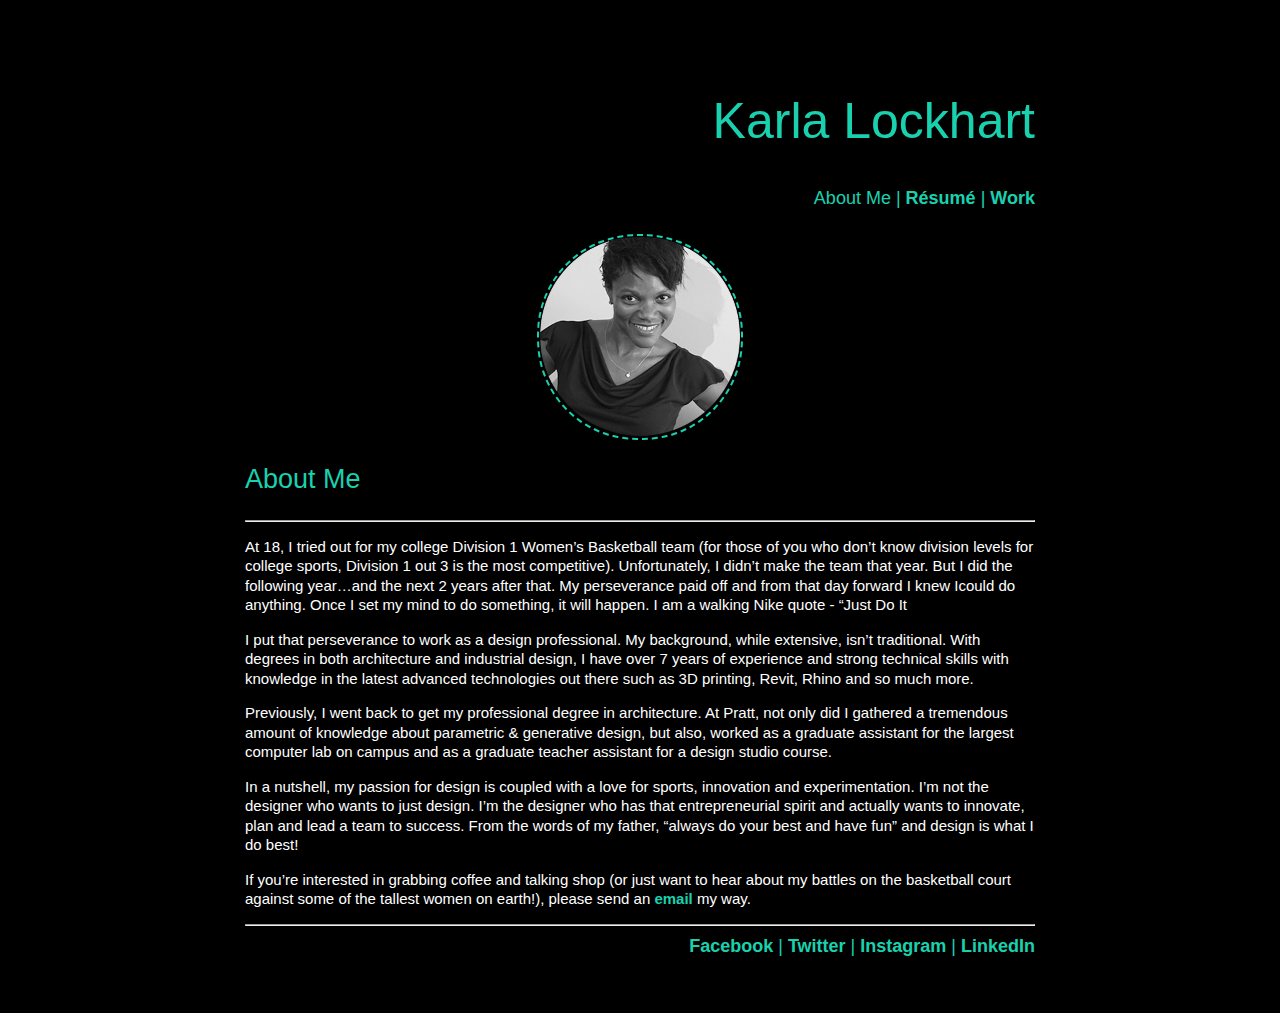
<file: index.html>
<!doctype html>
<html>
	<head>
		<meta charset="utf-8">
		<title>Karla Lockhart | About</title>
		<link rel="stylesheet" type="text/css" href="css/style.css">
		<!-- <link href="https://fonts.googleapis.com/css?family=Raleway:400,700" rel="stylesheet"> -->
	</head>
	<body>
		
		<h1>Karla Lockhart</h1>

		<nav>
			About Me 
			|
			<a href="resume.html">Résumé</a>
			|
			<a href="http://www.karlalockhart.com/">Work</a>
		</nav>
		
		<br>

		<img src="img/karlalockhart.png" alt="karla lockhart" width="200" height="200"/>
		
		<!-- <div class="parent"><img src="img/karlalockhart.jpg" alt="karla lockhart"></div> -->
		<h2>About Me</h2>

		<hr>
		
		<p>At 18, I tried out for my college Division 1 Women’s Basketball team (for those of you who don’t know division levels for college sports, Division 1 out 3 is the most competitive). Unfortunately, I didn’t make the team that year. But I did the following year…and the next 2 years after that. My perseverance paid off and from that day forward I knew Icould do anything. Once I set my mind to do something, it will happen. I am a walking Nike quote - “Just Do It</p>

		<p>I put that perseverance to work as a design professional. My background, while extensive, isn’t traditional. With degrees in both architecture and industrial design, I have over 7 years of experience and strong technical skills with knowledge in the latest advanced technologies out there such as 3D printing, Revit, Rhino and so much more.&nbsp;</p>

		<p>Previously, I went back to get my professional degree in architecture. At Pratt, not only did I gathered a tremendous amount of knowledge about parametric &amp; generative design, but also, worked as a graduate assistant for the largest computer lab on campus and as a graduate teacher assistant 
		for a design studio course.</p>

		<p>In a nutshell, my passion for design is coupled with a love for sports, innovation and experimentation. I’m not the designer who wants to just design. I’m the designer who has that entrepreneurial spirit and actually wants to innovate, plan and lead a team to success. From the words of my father, “always do your best and have fun” and design is what I do best!</p>

		<p>If you’re interested in grabbing coffee and talking shop (or just want to hear about my battles on the basketball court against some of the tallest women on earth!), please send an 
		<a href="mailto:lockhakb@yahoo.com">email</a> my way.</p>

<hr> 
		
	<nav>	
		<a href="http://facebook.com/">Facebook</a>	
		|
		<a href="http://twitter.com">Twitter</a> 
		|
		<a href="http://instagram.com">Instagram</a>
		|
		<a href="https://linkedin.com/in/karla-lockhart-3716352">LinkedIn</a>
	</nav>			
	</body>
</html>
</file>
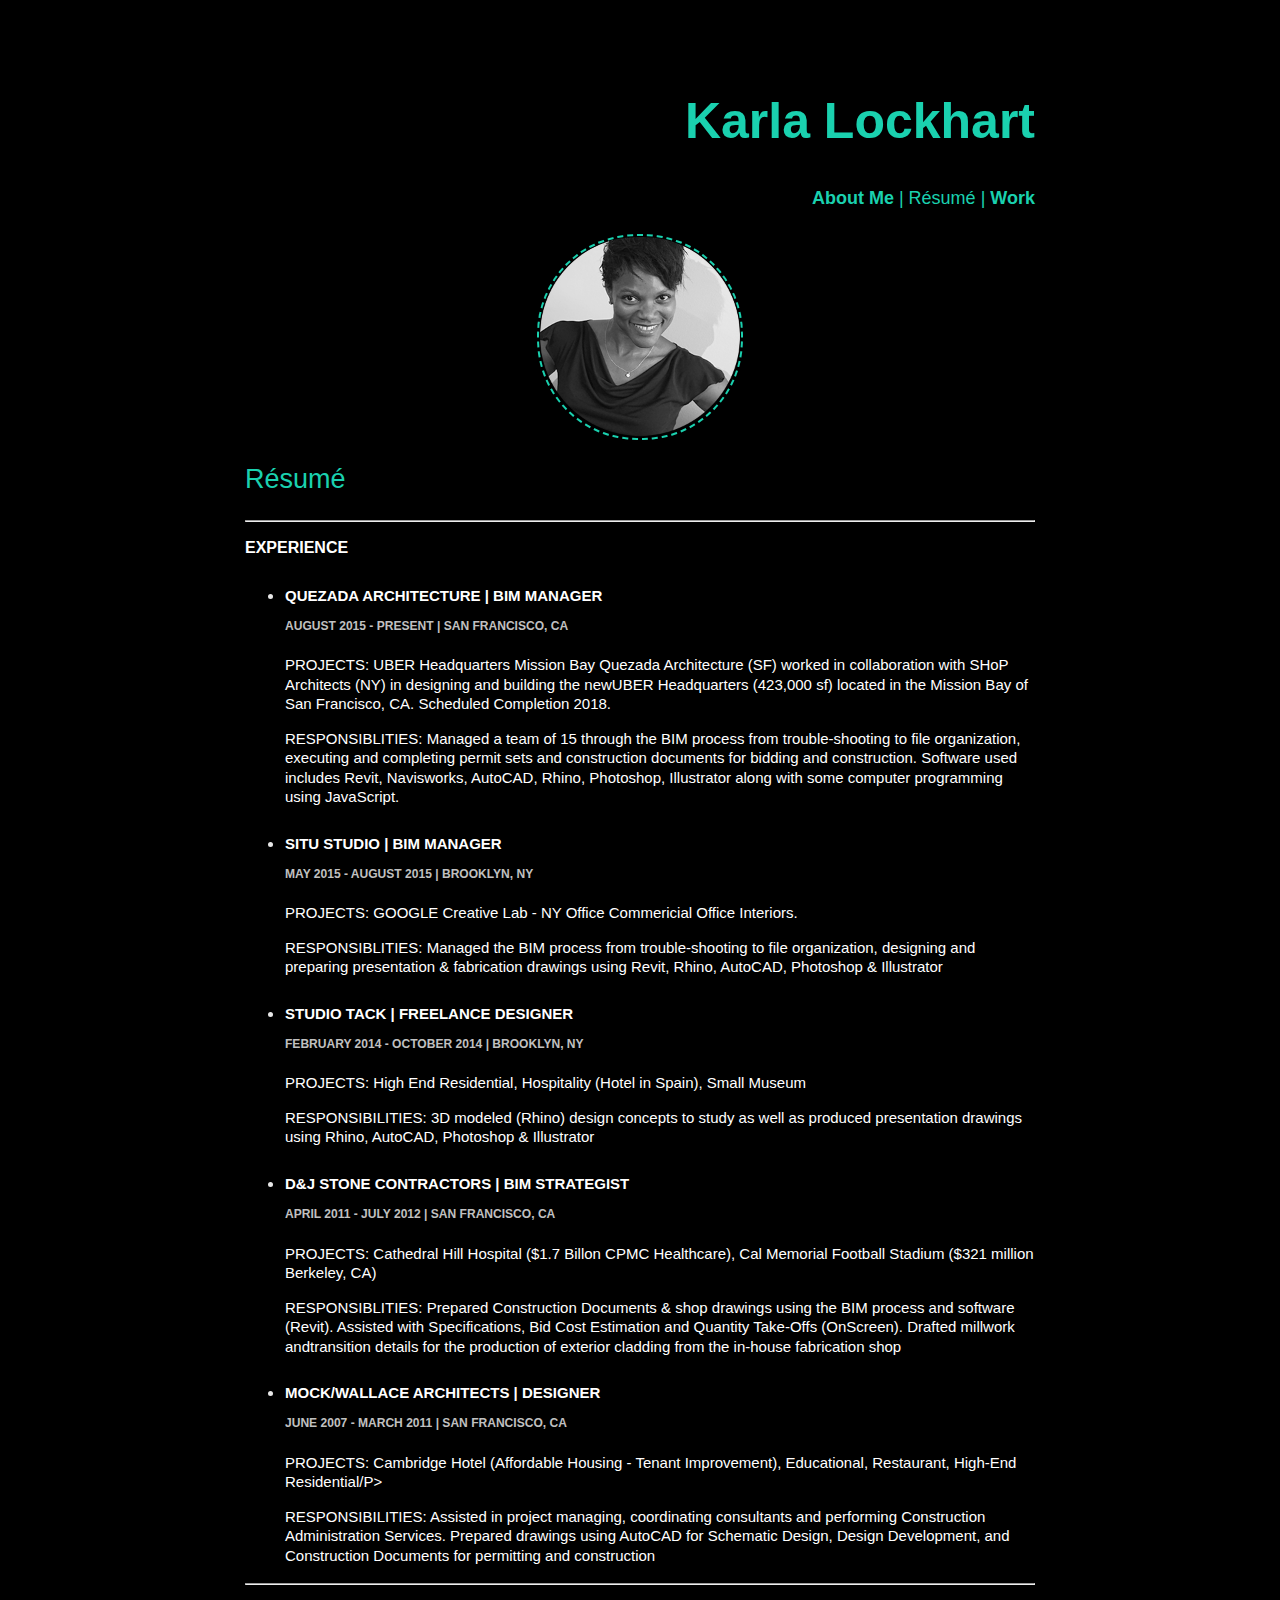
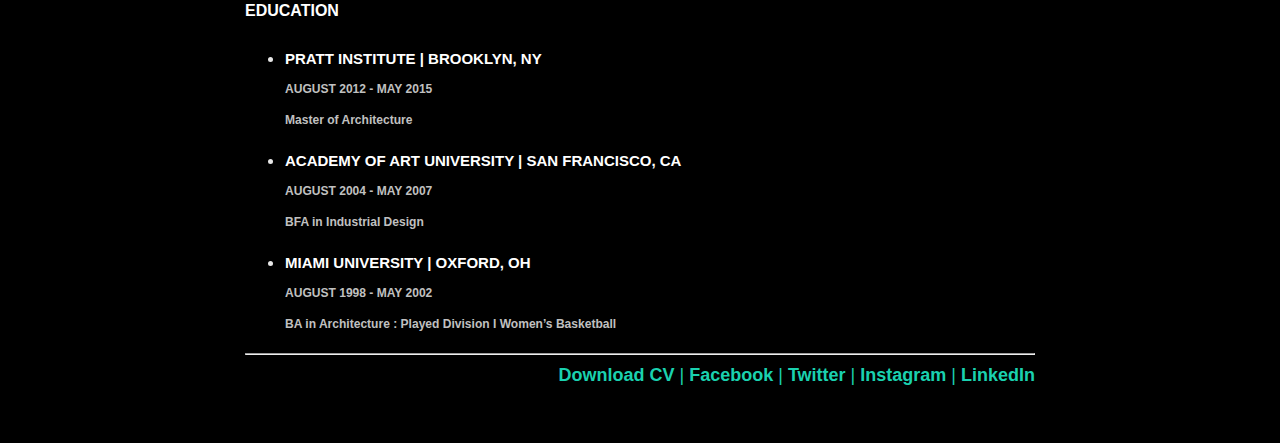
<file: resume.html>
<!doctype html>
<html>
	<head>
		<meta charset="utf-8">
		<title>Karla Lockhart | R&eacute;sum&eacute;</title>
		<link rel="stylesheet" type="text/css" href="css/style.css">
	</head>
	<body>
		
		<h1><a href="index.html">Karla Lockhart</a></h1>
		
		<nav>
			<a href="index.html">About Me</a>
			|
			R&eacute;sum&eacute;
			|
			<a href="http://www.karlalockhart.com/">Work</a>
		</nav>
		
		<br>

		<img src="img/karlalockhart.png" alt="karla lockhart"width="200" height="200"/>

		<h2>R&eacute;sum&eacute;</h2>

		<hr>

		<h3>EXPERIENCE</h3>
				
		<ul>
			<li>
				<h5><strong>QUEZADA ARCHITECTURE | BIM MANAGER</strong></h5>
				<h6>AUGUST 2015 - PRESENT | SAN FRANCISCO, CA</h6>

				<p>PROJECTS: UBER Headquarters Mission Bay Quezada Architecture (SF) worked in collaboration with SHoP Architects (NY) in designing and building the newUBER Headquarters (423,000 sf) located in the Mission Bay of San Francisco, CA. Scheduled Completion 2018.</P>

				<P>RESPONSIBLITIES: Managed a team of 15 through the BIM process from trouble-shooting to file organization, executing and completing permit sets and construction documents for bidding and construction. Software used includes Revit, Navisworks, AutoCAD, Rhino, Photoshop, Illustrator along with some computer programming using JavaScript.</P>
			</li>

			<li>
				<h5><strong>SITU STUDIO | BIM MANAGER</strong></h5>
				<h6>MAY 2015 - AUGUST 2015 | BROOKLYN, NY</h6>

				<p>PROJECTS: GOOGLE Creative Lab - NY Office Commericial Office Interiors.</P>

				<P>RESPONSIBLITIES: Managed the BIM process from trouble-shooting to file organization, designing and preparing presentation & fabrication drawings using Revit, Rhino, AutoCAD, Photoshop & Illustrator</P>
			</li>

			<li>
				<h5><strong>STUDIO TACK | FREELANCE DESIGNER</strong></h5>
				<h6>FEBRUARY 2014 - OCTOBER 2014 | BROOKLYN, NY</h6>

				<p>PROJECTS: High End Residential, Hospitality (Hotel in Spain), Small Museum</P>

				<P>RESPONSIBILITIES: 3D modeled (Rhino) design concepts to study as well as produced presentation drawings using Rhino, AutoCAD, Photoshop & Illustrator</P>
			</li>

			<li>
				<h5><strong>D&J STONE CONTRACTORS | BIM STRATEGIST</strong></h5>
				<h6>APRIL 2011 - JULY 2012 | SAN FRANCISCO, CA</h6>

				<p>PROJECTS: Cathedral Hill Hospital ($1.7 Billon CPMC Healthcare), Cal Memorial Football Stadium ($321 million Berkeley, CA)</P>

				<P>RESPONSIBLITIES: Prepared Construction Documents & shop drawings using the BIM process and software (Revit). Assisted with Specifications, Bid Cost Estimation and Quantity Take-Offs (OnScreen). Drafted millwork andtransition details for the production of exterior cladding from the in-house fabrication shop</P>
			</li>

			<li>
				<h5><strong>MOCK/WALLACE ARCHITECTS | DESIGNER </strong></h5>
				<h6>JUNE 2007 - MARCH 2011 | SAN FRANCISCO, CA</h6>

				<p>PROJECTS: Cambridge Hotel (Affordable Housing - Tenant Improvement), Educational, Restaurant, High-End Residential/P>

				<P>RESPONSIBILITIES: Assisted in project managing, coordinating consultants and performing Construction Administration Services. Prepared drawings using AutoCAD for Schematic Design, Design Development, and Construction Documents for permitting and construction</P>
			</li>
		</ul>
		<hr>
		<h3>EDUCATION</h3>
		
		<ul>
			<li><h5><strong>PRATT INSTITUTE | BROOKLYN, NY</strong></h5>
				<h6>AUGUST 2012 - MAY 2015</h6>
				<h6>Master of Architecture</h6>
			</li>
			<li><h5><strong>ACADEMY OF ART UNIVERSITY | SAN FRANCISCO, CA</strong></h5>
				<h6>AUGUST 2004 - MAY 2007</h6>
				<h6>BFA in Industrial Design</h6>
			</li>
			<li><h5><strong>MIAMI UNIVERSITY | OXFORD, OH</strong></h5>
				<h6>AUGUST 1998 - MAY 2002</h6>
				<h6>BA in Architecture : Played Division I Women’s Basketball</h6>
			</li>
		</ul>
		
		<hr>
		
		<nav>
			<!-- <div class="button_01"><a href="lockhart_cv.pdf" target="_blank">Download PDF</a> -->
				<!-- <a ng-href="pdf/{{lockhart_cv.pdf}}" target="_blank"> Download PDF </a> -->
			<!-- </div> -->
			<td><a href="img/lockhart_cv.pdf" target=pdf-frame">Download CV</a></td>
			|
			<a href="http://facebook.com/">Facebook</a>
			|
			<a href="http://twitter.com/">Twitter</a>
			|
			<a href="http://instagram.com/">Instagram</a>
			|
			<a href="https://www.linkedin.com/in/karla-lockhart-associate-aia-leed-ap-3716352">LinkedIn</a>
		</nav>
				
	</body>
</html>
</file>
<file: css/style.css>
body {
    background-color: #000000;
    /*font-family: 'Open Sans', sans-serif;*/
    /*font-family: 'Raleway', sans-serif;*/
    font-family: 'Helvetica Neue', Arial, sans-serif; 
    font-weight: 300;
    font-size: 18px;
    line-height: 1.3;
    margin: 10px;
    margin-left: 200px;
    margin-right: 200px;
    padding: 45px;
    color: #E7E7E7;
}

img {
    display: block;
    margin: 0 auto;
    border: 2px dashed #1AD1AF;
    border-radius: 100px;
    padding: 1px;
}

p {
	color: white;
}

a {
    font-weight: 600;
    color: #1AD1AF;
    text-decoration: none;
}

hr {
	color: #1AD1AF;
}

h1 {
	color: #1AD1AF;
	text-align: right;
	font-weight: 350;
	font-size: 50px;
}
h2 {
	color: #1AD1AF;
	text-align: left;
	font-weight: 250;

}
nav {
	color: #1AD1AF;
	text-align: right;
	font-weight: 200;
}
h3 {
	color: white;
	text-align: left;
	font-size: 16px;
}

h5 {
	color: white;
	text-align: left;
	line-height: 0.2;
	font-style: bold;
	font-size: 15px;
}

h6 {
	color: #C0C0C0;
	text-align: left;
	line-height: 0.2;
}

p {
	font-size: 15px;
	font-weight: none;
	color: white;
}
</file>
